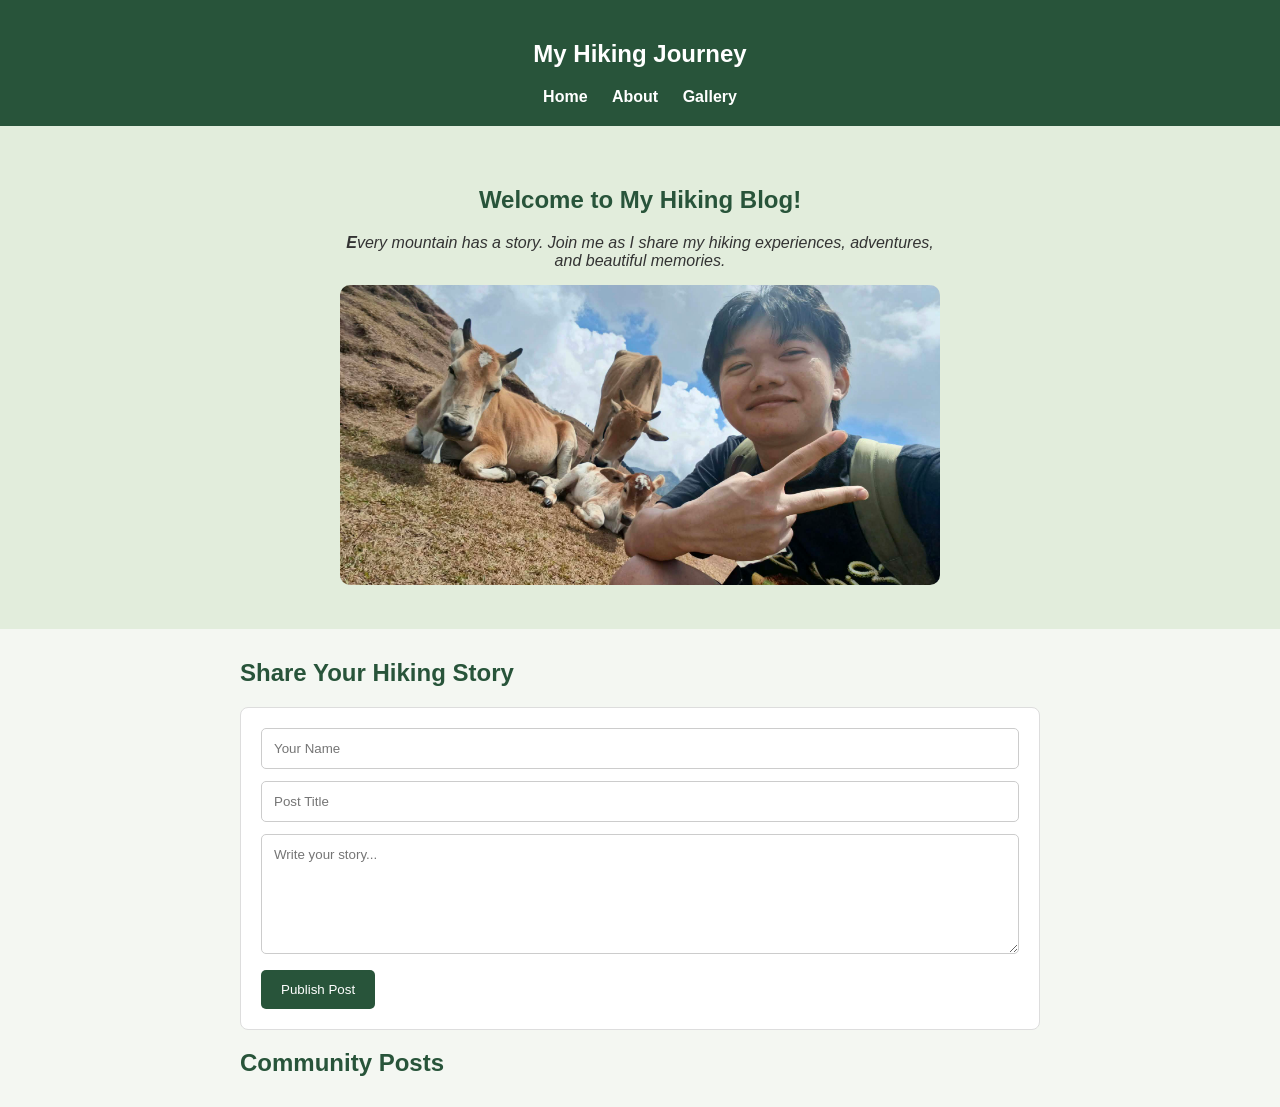
<file: index.html>
<!DOCTYPE html>
<html lang="en">
<head>
    <meta charset="UTF-8">
    <meta name="viewport" content="width=device-width, initial-scale=1.0">
    <title>My Hiking Journey</title>
    <link rel="stylesheet" href="style.css">
</head>
<body>

    <header>
        <h2>My Hiking Journey</h2>

    <nav>
            <a href="index.html">Home</a>
            <a href="about.html">About</a>
            <a href="gallery.html">Gallery</a>
        </nav>
    </header>

    <section class="hero">
        <h1>Welcome to My Hiking Blog!</h1>

        <p>
           <i> <b>E</b>very mountain has a story.
            Join me as I share my hiking experiences,
            adventures, and beautiful memories.
           </i>
        </p>

        <img src="hiking4.jpg" alt="My hiking experience">
    </section>

    <section class="container">
        <h2>Share Your Hiking Story</h2>

        <form id="postForm">
            <input type="text" id="postName"
                placeholder="Your Name" required>

            <input type="text" id="postTitle"
                placeholder="Post Title" required>

            <textarea id="postText"
                placeholder="Write your story..."
                required></textarea>

            <button type="submit">Publish Post</button>
        </form>

        <h2>Community Posts</h2>

        <div id="posts"></div>
    </section>

    <script src="script.js"></script>

</body>
</html>
</file>
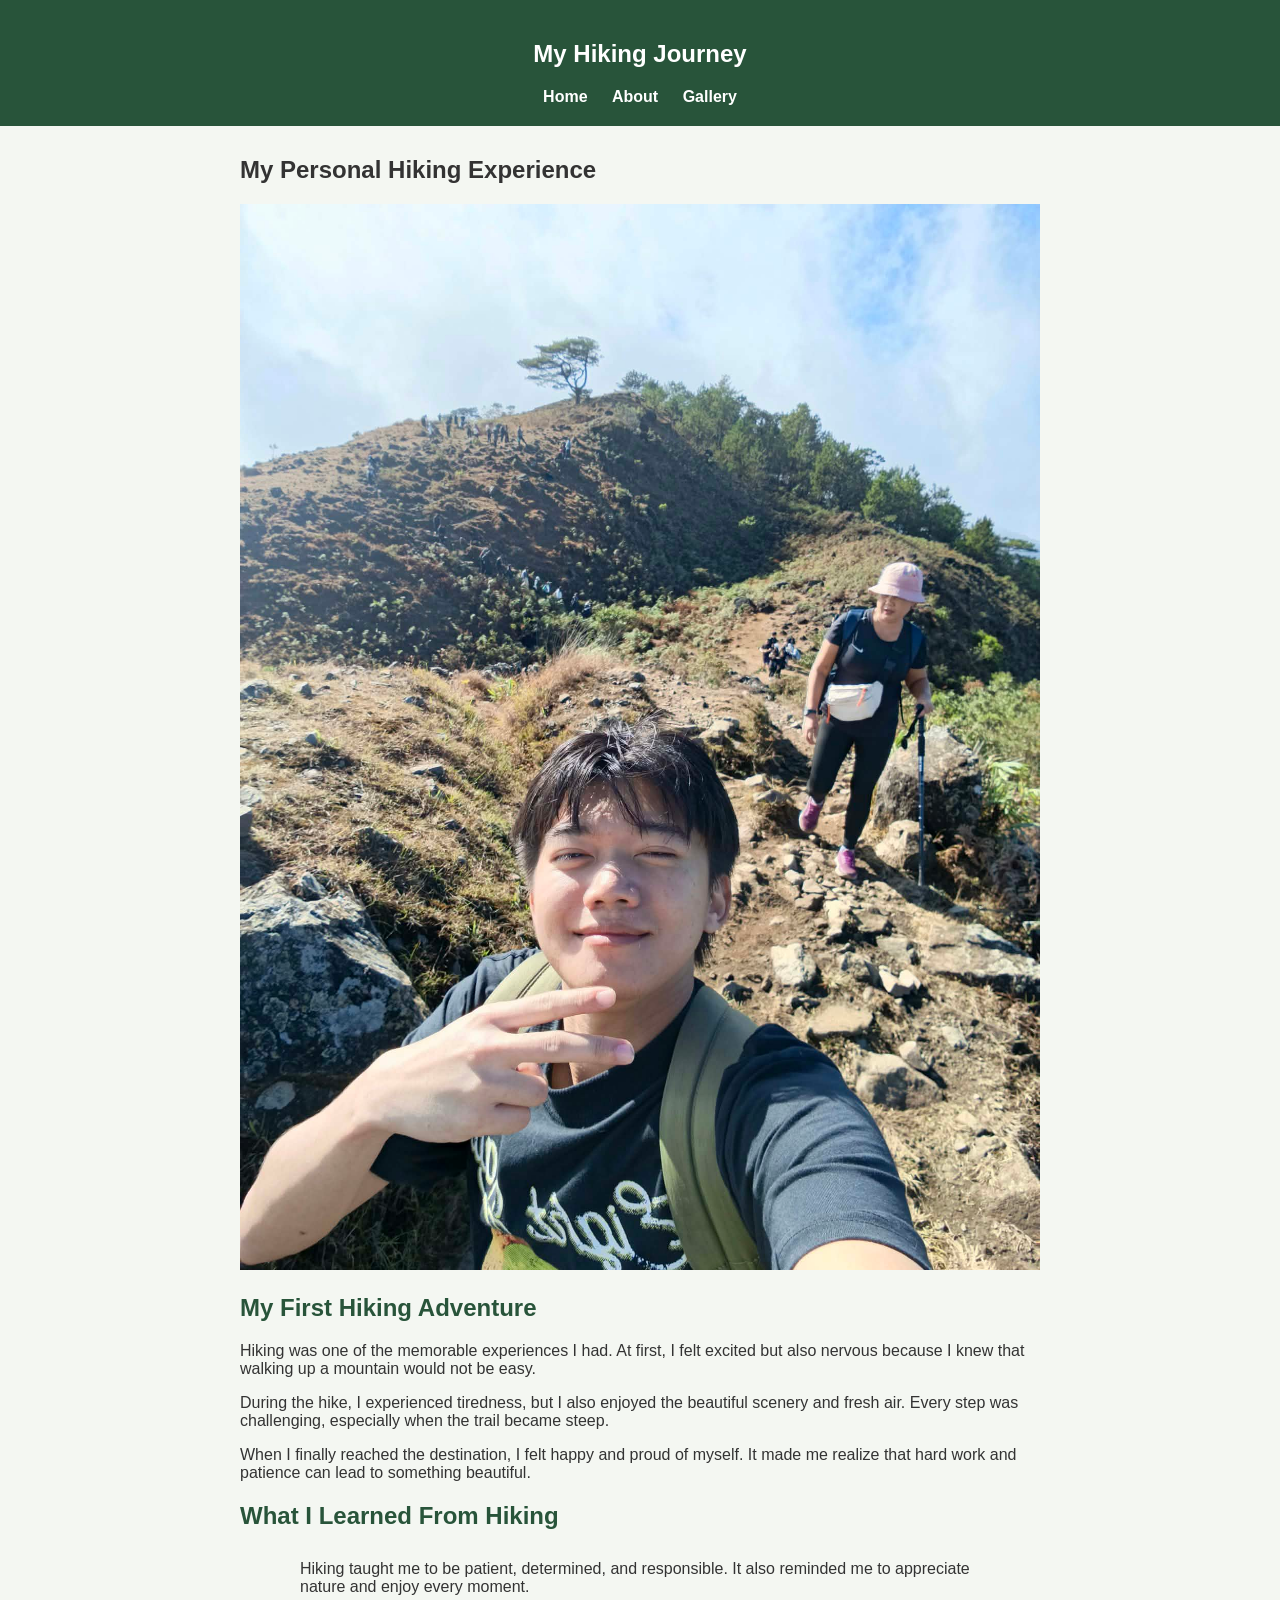
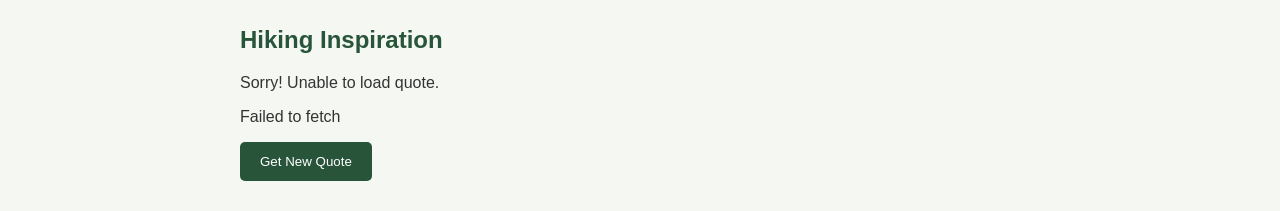
<file: about.html>
<!DOCTYPE html>
<html lang="en">
<head>
    <meta charset="UTF-8">
    <meta name="viewport" content="width=device-width, initial-scale=1.0">
    <title>About My Hiking Journey</title>
    <link rel="stylesheet" href="style.css">
</head>
<body>

    <header>
        <h2>My Hiking Journey</h2>

        <nav>
            <a href="index.html">Home</a>
            <a href="about.html">About</a>
            <a href="gallery.html">Gallery</a>
        </nav>
    </header>

    <section class="container">

        <h1>My Personal Hiking Experience</h1>

        <img src="hiking5.jpg"
             alt="My hiking experience"
             width="100%">

        <h2>My First Hiking Adventure</h2>

        <p>
            Hiking was one of the memorable experiences
            I had. At first, I felt excited but also nervous
            because I knew that walking up a mountain
            would not be easy.
        </p>

        <p>
            During the hike, I experienced tiredness,
            but I also enjoyed the beautiful scenery
            and fresh air. Every step was challenging,
            especially when the trail became steep.
        </p>

        <p>
            When I finally reached the destination,
            I felt happy and proud of myself.
            It made me realize that hard work and
            patience can lead to something beautiful.
        </p>

        <h2>What I Learned From Hiking</h2>
        <section class="container">
        </section>

<section class="container">
        <p>
            Hiking taught me to be patient,
            determined, and responsible.
            It also reminded me to appreciate
            nature and enjoy every moment.
        </p>
    
</section>
        <h2>Hiking Inspiration</h2>
        <div class="api-box">
        <p id="quote">Loading quote...</p>

        <p id="author"></p>

        <button onclick="getQuote()">
            Get New Quote
        </button>
    </div>
        



<script src="script.js"></script>
</body>
</html>
</file>
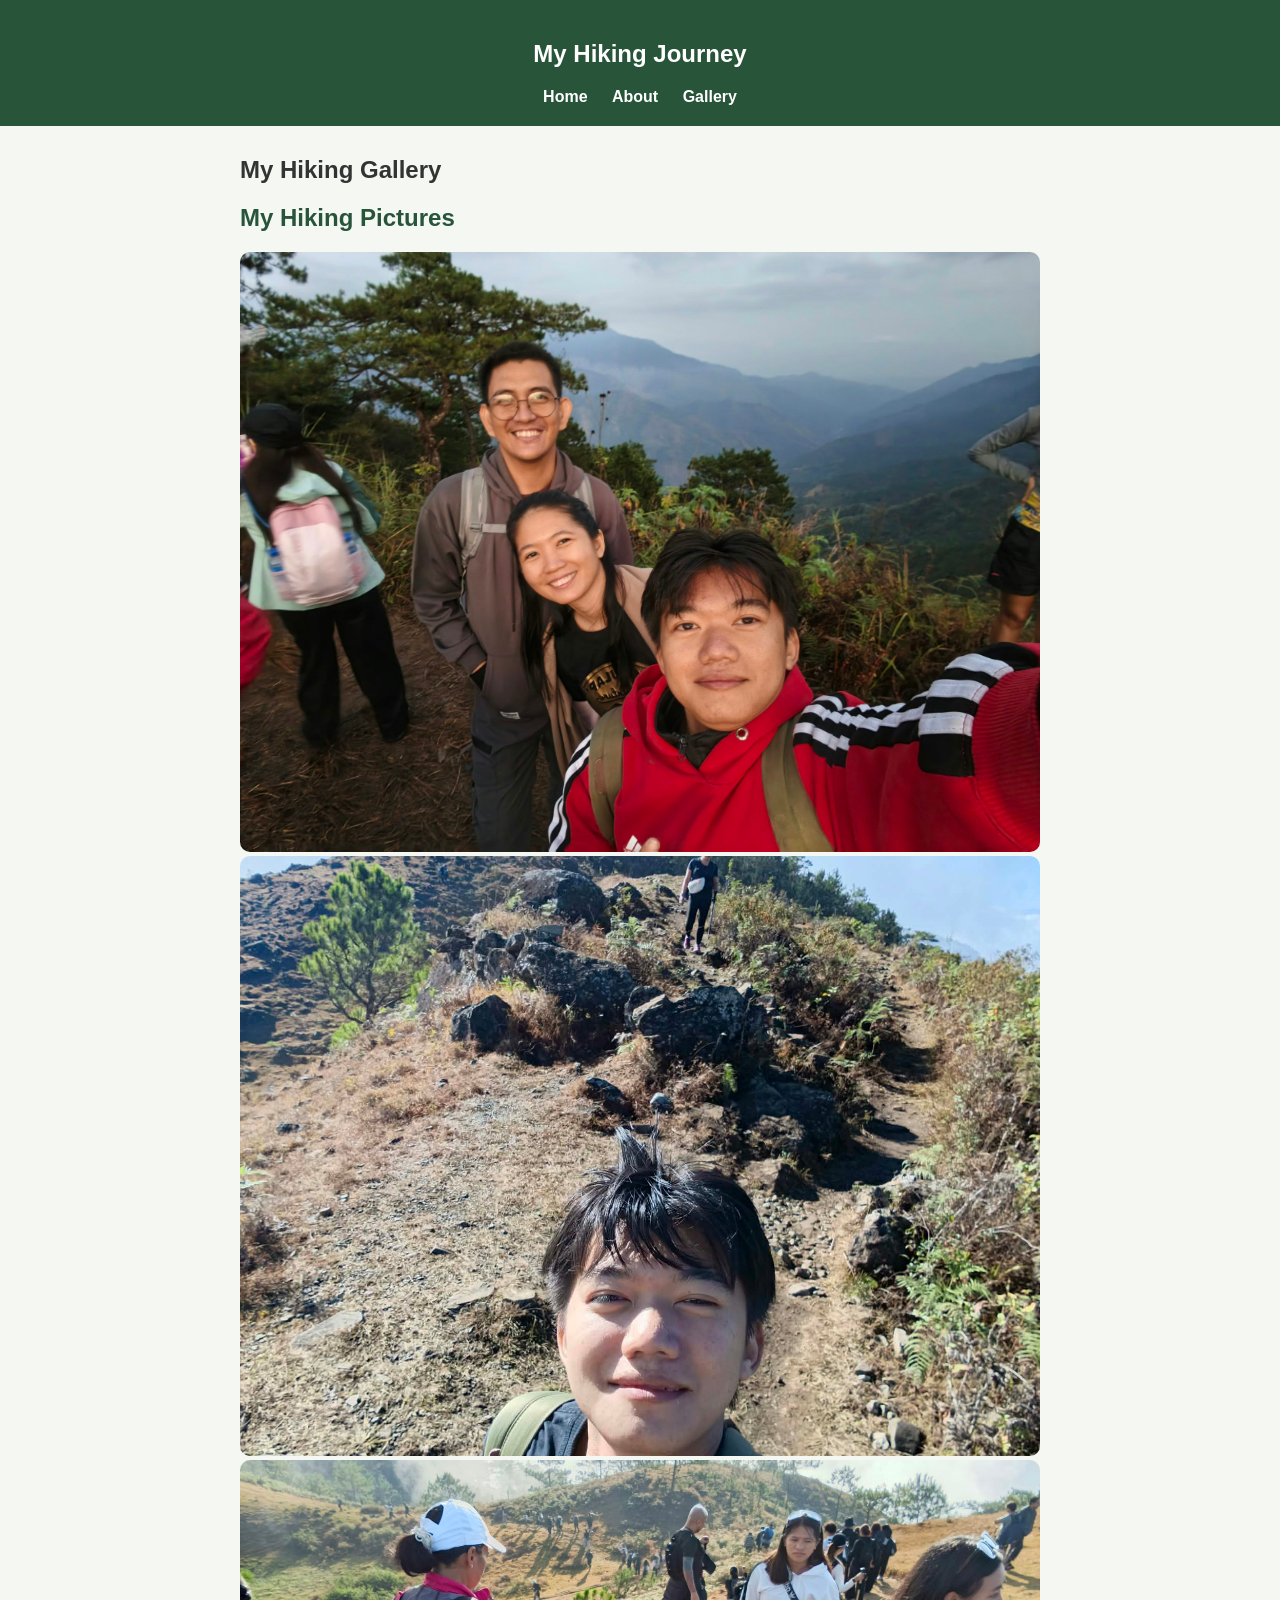
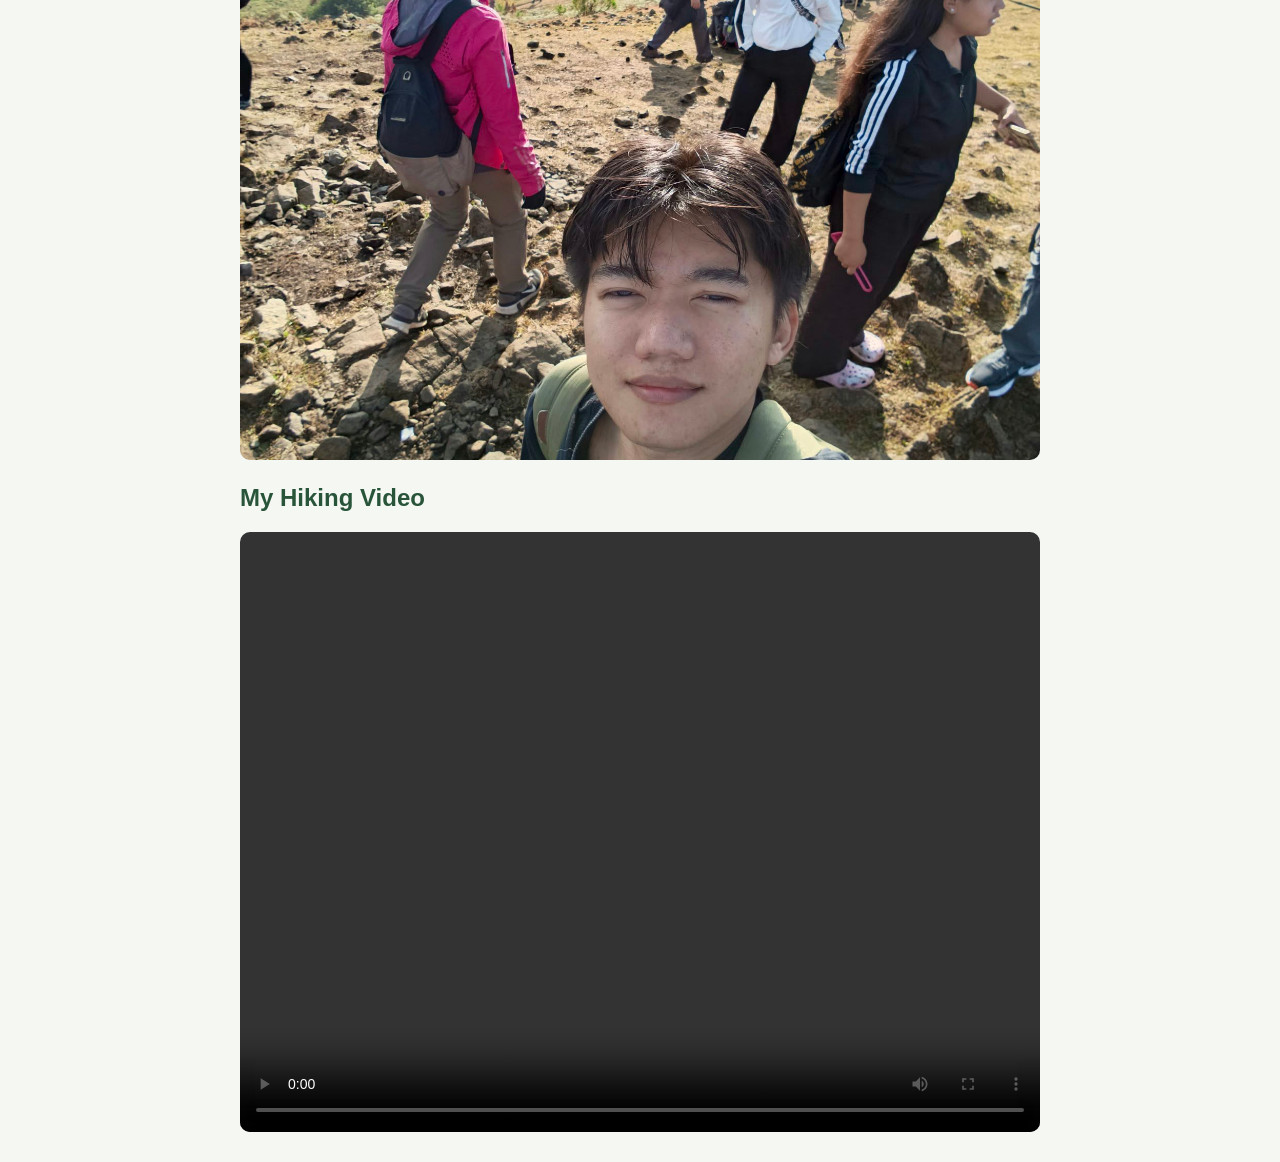
<file: gallery.html>
<!DOCTYPE html>
<html lang="en">
<head>
    <meta charset="UTF-8">
    <meta name="viewport" content="width=device-width, initial-scale=1.0">

    <title>My Hiking Gallery</title>

    <link rel="stylesheet" href="style.css">
</head>

<body>

    <header>
        <h2>My Hiking Journey</h2>

        <nav>
            <a href="index.html">Home</a>
            <a href="about.html">About</a>
            <a href="gallery.html">Gallery</a>
        </nav>
    </header>

    <section class="container">

        <h1>My Hiking Gallery</h1>

        <h2>My Hiking Pictures</h2>

        <div class="gallery">

            <img src="hiking1.jpg"
                 alt="Hiking picture 1">
        

            <img src="hiking2.jpg"
                 alt="Hiking picture 2">

            <img src="hiking3.jpg"
                 alt="Hiking picture 3">

        </div>


        <h2>My Hiking Video</h2>

        <video controls width ="100%">
            <source src="hikingvid.mp4" type="video/mp4">
        </video>

    </section>

</body>
</html>
</file>
<file: style.css>
* {
    box-sizing: border-box;
}

body {
    margin: 0;
    font-family: Arial, sans-serif;
    background-color: #f4f7f2;
    color: #333;
}

header {
    background-color: #28543a;
    color: white;
    padding: 20px;
    text-align: center;
}

nav {
    margin-top: 15px;
}

nav a {
    color: white;
    text-decoration: none;
    margin: 10px;
    font-weight: bold;
}

nav a:hover {
    color: #c5e5b5;
}

.hero {
    text-align: center;
    padding: 40px 20px;
    background-color: #e2eddc;
}

.hero h1 {
    color: #28543a;
}

.hero p {
    max-width: 600px;
    margin: 15px auto;
}

.hero img {
    width: 80%;
    max-width: 600px;
    height: 300px;
    object-fit: cover;
    border-radius: 10px;
}

.container {
    width: 85%;
    max-width: 800px;
    margin: 30px auto;
}

.container h2 {
    color: #28543a;
}


form {
    background-color: white;
    padding: 20px;
    border-radius: 8px;
    border: 1px solid #ddd;
}

input, textarea {
    width: 100%;
    padding: 12px;
    margin-bottom: 12px;
    border: 1px solid #ccc;
    border-radius: 5px;
    font-family: Arial, sans-serif;
}

textarea {
    height: 120px;
}


button {
    background-color: #28543a;
    color: white;
    padding: 12px 20px;
    border: none;
    border-radius: 5px;
    cursor: pointer;
}

button:hover {
    background-color: #193b27;
}


footer {
    background-color: #28543a;
    color: white;
    text-align: center;
    padding: 15px;
    margin-top: 40px;
}

.gallery img {
    width: 100%;
    height: 600px;
    object-fit: cover;
    border-radius: 10px;
}

video {
    width: 100%;
    height: 600px;
    display: block;
    margin: 20px auto;  
    border-radius: 10px;
    }
</file>
